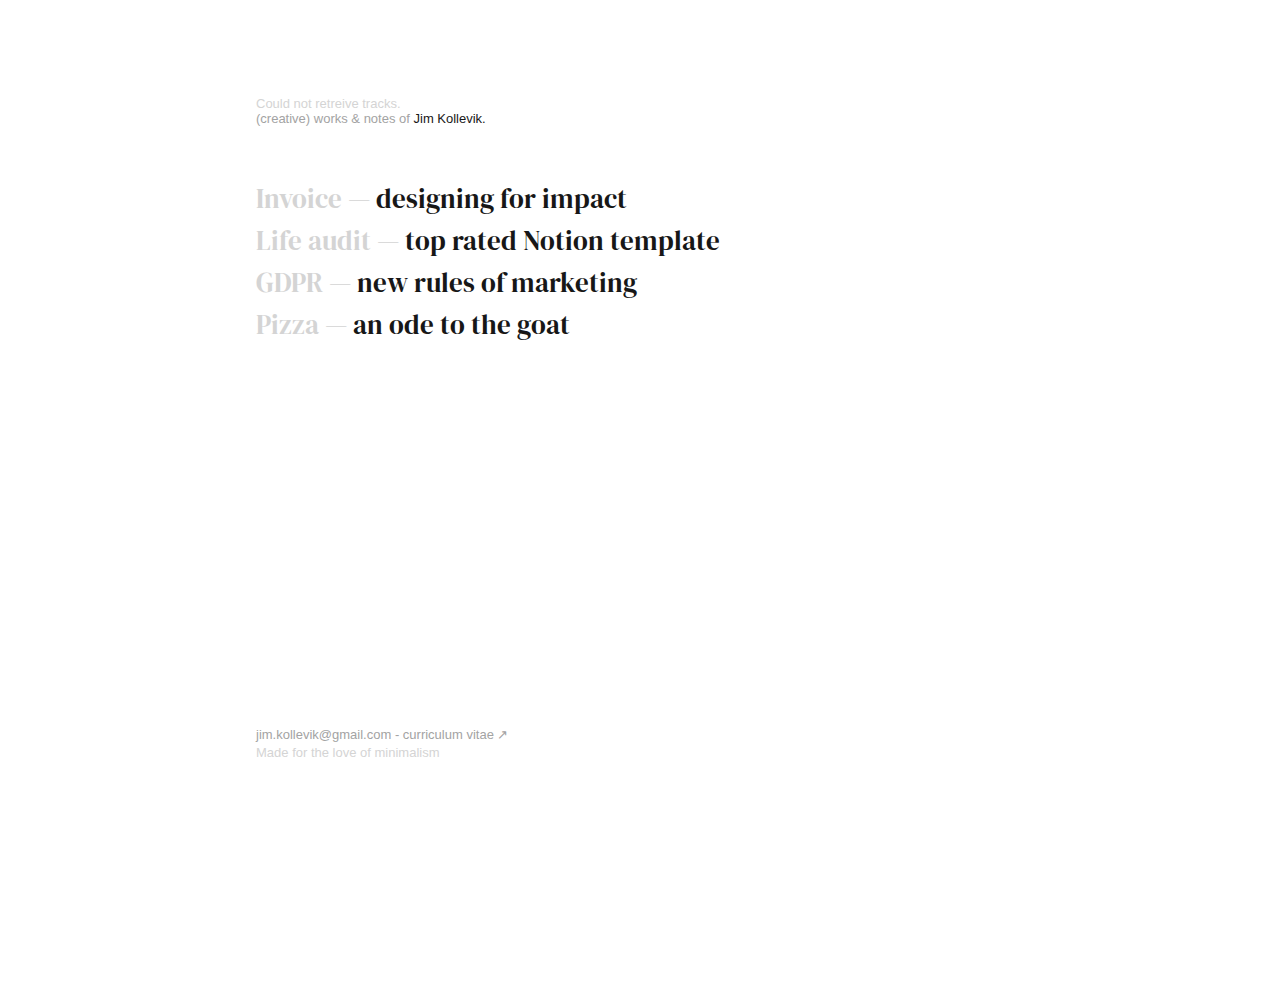
<file: index.html>
<!DOCTYPE html>
<html>
<head>
	<meta charset="utf-8">
	<meta name="viewport" content="width=device-width, initial-scale=1">
  	<link rel="icon" href="favicon.ico" type="image/x-icon">
  	<!-- Alternative sizes -->
  	<link rel="icon" href="favicon.png" sizes="32x32">
 	<link rel="icon" href="favicon.png" sizes="16x16">
  	<!-- For Apple devices -->
  	<link rel="apple-touch-icon" href="favicon.png">
	<title>Works & Notes by Jim Kollevik</title>
	<link rel="stylesheet" type="text/css" href="default.css">
	<link rel="preconnect" href="https://fonts.googleapis.com">
	<link rel="preconnect" href="https://fonts.gstatic.com" crossorigin>
	<link href="https://fonts.googleapis.com/css2?family=DM+Serif+Display&display=swap" rel="stylesheet">
	<!-- tracking -->
	<script src="umami-settings.js"></script>
</head>
<body>

<section class="wrapper">
	<header>
    <div id="tracks" class="light-grey default-font">
		  <p class="track"></p>
    </div><!-- end tracks -->
		<p class="dark-grey">(creative) works & notes of <span class="dark">Jim Kollevik.</span></p>
	</header>
	<section class="content">
		<!-- <p><a href="crm-the-fight-for-change.html"><span class="light-grey">CRM —</span> The fight for change</a></p> -->
		<!-- <p><a href=""><span class="light-grey">MA —</span> The story of journeys & sql</a></p> -->
		<p><a href="crm-invoice-design.html"><span class="light-grey">Invoice —</span> designing for impact</a></p>
		<p><a href="life-audit.html"><span class="light-grey">Life audit —</span> top rated Notion template</a></p>
		<p><a href="gdpr-new-rules-of-marketing.html"><span class="light-grey">GDPR —</span> new rules of marketing</a></p>
		<p><a href="pizza-ode-to-the-goat.html"><span class="light-grey">Pizza —</span> an ode to the goat</a></p>
		<!-- <p><a href=""><span class="light-grey">Invoice —</span> My attempt on design in word</a></p> -->
	</section>
	<footer>
		<p class="dark-grey"><a class="dark-grey" href="@mailto:jim.kollevik@gmail.com">jim.kollevik@gmail.com</a> - <a class="dark-grey" href="">curriculum vitae &#8599</a></p>
		<p class="light-grey">Made for the love of minimalism</p>
	</footer>
</section><!-- end wrapper -->

<script type="text/javascript" src="last-track.js"></script>


</body>
</html>
</file>
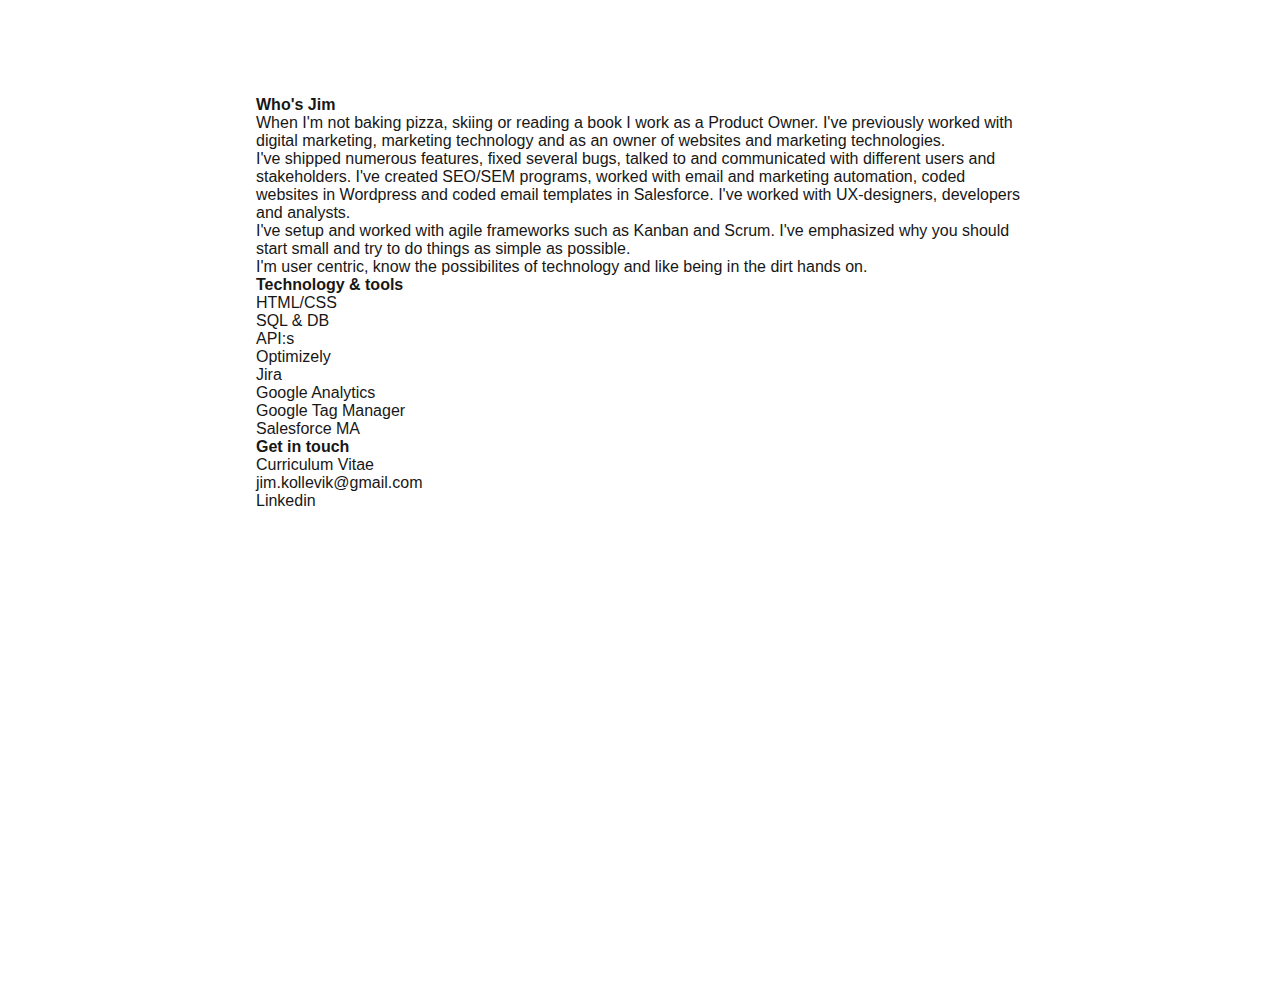
<file: about-me.html>
<!DOCTYPE html>
<html>
<head>
	<title>Jim Kollevik | About me</title>
	<link id="favicon" rel="shortcut icon" type="image/png" href="img/favicon-16x16.png" />
	<meta charset="utf-8">
	<meta content="">
	<meta name="viewport" content="width=device-width, initial-scale=1.0">
	<link rel="preconnect" href="https://fonts.googleapis.com">
	<link rel="preconnect" href="https://fonts.gstatic.com" crossorigin>
	<link href="https://fonts.googleapis.com/css2?family=Poppins:wght@400;500&display=swap" rel="stylesheet"> 
	<link rel="stylesheet" type="text/css" href="default.css">
</head>
<body>
<div class="wrapper">
	<div class="col">
		<h4>Who's Jim</h4>
		<p>
		When I'm not <span>baking pizza, skiing or reading a book</span> I work as a Product Owner. I've previously worked with digital marketing, marketing technology and as an owner of websites and marketing technologies.
		</p>
		<p>
		I've shipped <span>numerous features</span>, fixed several bugs, talked to and communicated with different users and stakeholders. I've created SEO/SEM programs, worked with email and marketing automation, <span>coded websites in Wordpress and coded email templates in Salesforce</span>. I've worked with UX-designers, developers and analysts.
		</p>
		<p>
		I've setup and worked with <span>agile frameworks</span> such as Kanban and Scrum. I've emphasized why you should start small and try to do things as simple as possible.
		</p>
		<p>
		I'm user centric, know the possibilites of technology and like being in the dirt hands on.
		</p>
	</div><!-- end col -->
	<div class="col">
	<h4>
		Technology & tools
	</h4>
		<span>HTML/CSS</span><br>
		<span>SQL & DB</span><br>
		<span>API:s</span><br>
		<span>Optimizely</span><br>
		<pan>Jira</span><br>
		<span>Google Analytics</span><br>
		<span>Google Tag Manager</span><br>
		<span>Salesforce MA</span>
	</div><!-- end col -->
	<div class="col">
		<h4>Get in touch</h4>
		<a href="cv_eng_jimkollevik.pdf" target="_blank">Curriculum Vitae</a><br>
	    <a href="mailto:jim.kollevik@gmail.com" title="Email me" alt="my email jim.kollevik@gmail.com">jim.kollevik@gmail.com</a><br>
   		<a href="https://www.linkedin.com/in/jim-kollevik-6a639628/" title="To my Linkedin site" alt="My linkedin profile" target="_blank">Linkedin</a>
   		<br><br>
	</div><!-- end col -->
</div><!-- end wrapper -->

</body>
</html>
</file>
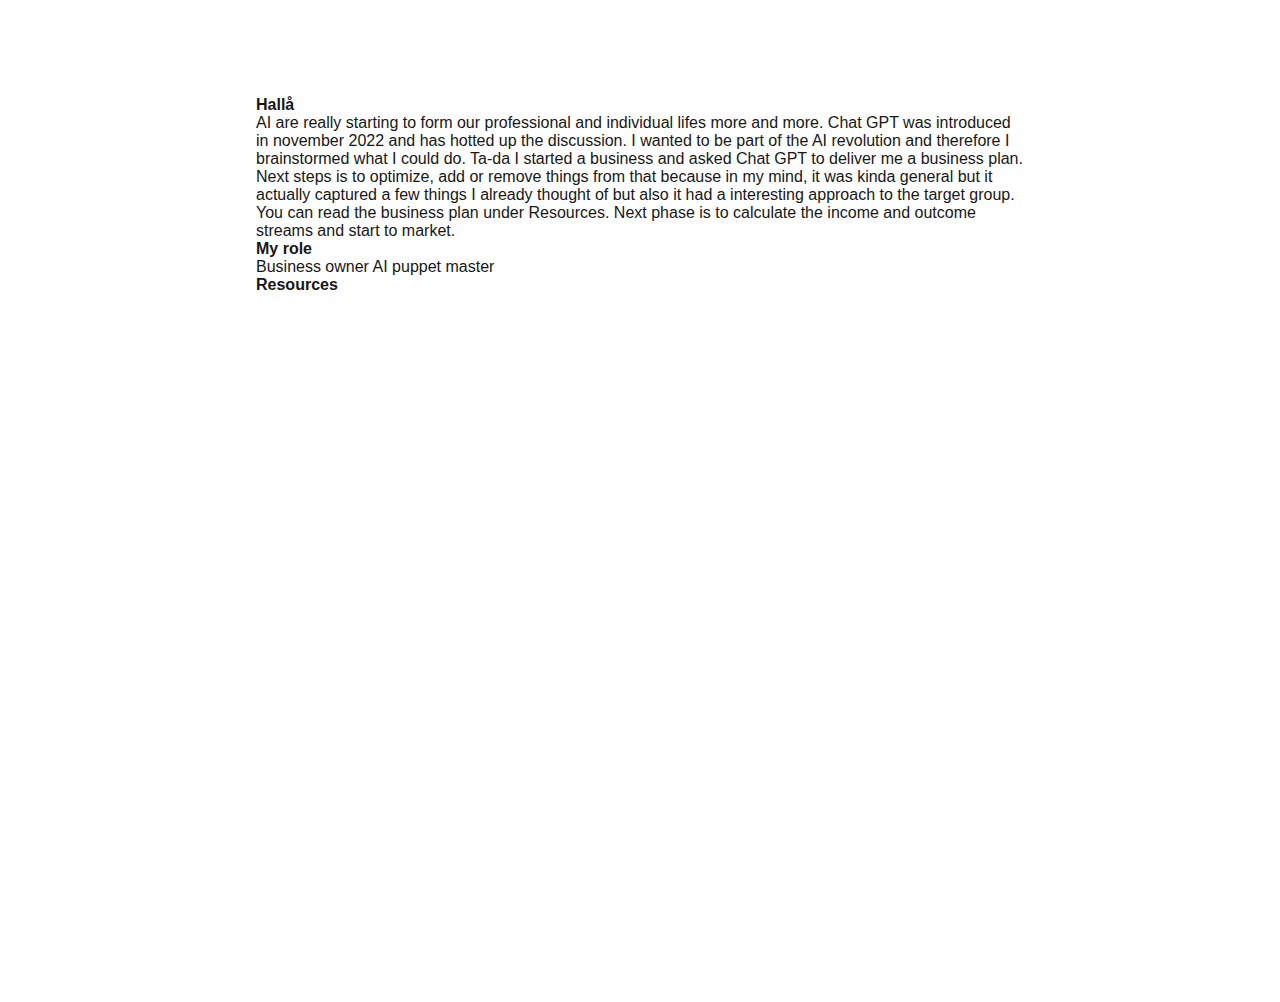
<file: ai-generated-business-part-1.html>
<!DOCTYPE html>
<html>
<head>
	<title>Jim Kollevik | Case: AI generated business part 1</title>
	<link id="favicon" rel="shortcut icon" type="image/png" href="img/favicon.png" />
	<meta charset="utf-8">
	<meta content="">
	<meta name="viewport" content="width=device-width, initial-scale=1.0">
	<link rel="preconnect" href="https://fonts.googleapis.com">
	<link rel="preconnect" href="https://fonts.gstatic.com" crossorigin>
	<link href="https://fonts.googleapis.com/css2?family=Poppins:wght@400;500&display=swap" rel="stylesheet"> 
	<link rel="stylesheet" type="text/css" href="default.css">
	<script type="text/javascript" src="https://code.jquery.com/jquery-3.6.0.min.js"></script>
</head>
<body>

<div class="wrapper">
	<div class="col">
		<h4>Hallå</h4>
	<p>
  AI are really starting to form our professional and individual lifes more and more. <span>Chat GPT was introduced</span> in november 2022 and has hotted up the discussion.
  I wanted to be part of the AI revolution and therefore I brainstormed what I could do. Ta-da I started a business and asked <span>Chat GPT to deliver me a business plan</span>.
		</p>
		<p>
			Next steps is to optimize, add or remove things from that because in my mind, it was kinda general but it actually captured a few things I already thought of but
			also it had a <span>interesting approach to the target group</span>. You can read the business plan under Resources. Next phase is to calculate the <span>income and
			outcome streams</span> and start to market.
		</p>
		<p>
			<!-- Read part 2 here! -->
		</p>
	</div><!-- end col -->
	<div class="col">
		<h4>My role</h4>
		<p>
    <span>Business owner</span>
    <span>AI puppet master</span>
		</p>
	</div><!-- end col -->
	<div class="col">
		<h4>Resources</h4>
	</div><!-- end col -->
</div><!-- end wrapper -->
</body>
</html>
</file>
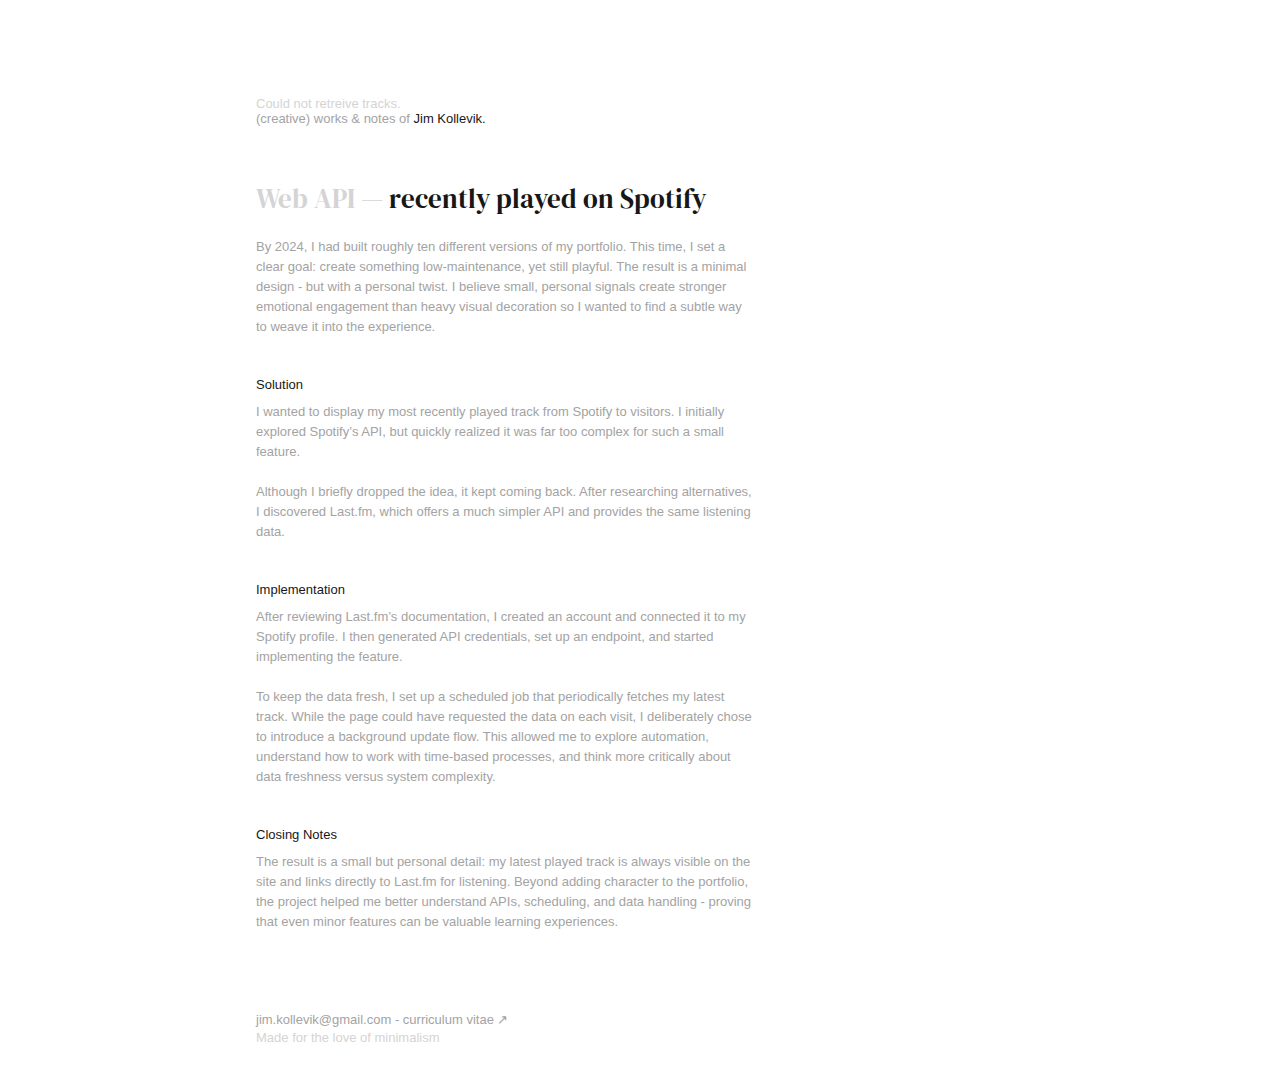
<file: api-latest-played-song.html>
<!DOCTYPE html>
<html>
<head>
	<meta charset="utf-8">
	<meta name="viewport" content="width=device-width, initial-scale=1">
	<link rel="icon" href="favicon.ico" type="image/x-icon">
  	<!-- Alternative sizes -->
  	<link rel="icon" href="favicon.png" sizes="32x32">
 	<link rel="icon" href="favicon.png" sizes="16x16">
  	<!-- For Apple devices -->
  	<link rel="apple-touch-icon" href="favicon.png">
	<title>Works & Notes by Jim Kollevik | Web API - recently played on Spotify</title>
	<link rel="stylesheet" type="text/css" href="default.css">
	<link rel="preconnect" href="https://fonts.googleapis.com">
	<link rel="preconnect" href="https://fonts.gstatic.com" crossorigin>
	<link href="https://fonts.googleapis.com/css2?family=DM+Serif+Display&display=swap" rel="stylesheet">
	<!-- tracking -->
	<script src="umami-settings.js"></script>	

	<!-- inline css for pages -->
	<style type="text/css">
		.content {
			width: 500px;
		}
		.content p:first-child {
			margin: 0 0 20px 0;
		}
		.content p:nth-child(2), .content p:nth-child(4), .content p:nth-child(6) {
			margin: 0 0 40px 0;
		}
		.content p:nth-child(2), .content p:nth-child(4) {
			line-height: 20px;
		}
		.content p:nth-child(6) {
			line-height: 20px;
		}
		.content p:nth-child(8) {
			margin: 0 0 80px 0;
			line-height: 20px;
		}
		h1 {
			margin: 0 0 10px 0;
		}
		/* mobile device styling */
		@media screen and (max-width: 480px) {
			.content {
				width: 96%;
				min-height: calc(95vh - 60px);
			}
			.content p:nth-child(6) {
				margin: 0 0 40px 0;
			}
		/* dark mode */
		@media (prefers-color-scheme: dark) {
			.dark {
				color: #D9AF62;
			}
		}
	</style>

</head>
<body>

<section class="wrapper">
	<header>
    <div id="tracks" class="light-grey default-font">
		  <p class="track"></p>
    </div><!-- end tracks -->
		<p class="dark-grey">(creative) works & notes of <span class="dark"><a href="index.html">Jim Kollevik.</a></span></p>
	</header>
	<section class="content">
		<p class="dark"><span class="light-grey">Web API —</span> recently played on Spotify</p>
		<p class="default-font dark-grey">By 2024, I had built roughly ten different versions of my portfolio. This time, I set a clear goal: create something low-maintenance, yet still playful. The result is a minimal design - but with a personal twist. I believe small, personal signals create stronger emotional engagement than heavy visual decoration so I wanted to find a subtle way to weave it into the experience.</p>

		<h1 class="default-font">Solution</h1>
		<p class="default-font dark-grey">I wanted to display my most recently played track from Spotify to visitors. I initially explored Spotify’s API, but quickly realized it was far too complex for such a small feature.<br><br>

		Although I briefly dropped the idea, it kept coming back. After researching alternatives, I discovered Last.fm, which offers a much simpler API and provides the same listening data.</p>

		<h1 class="default-font">Implementation</h1>
		<p class="default-font dark-grey">After reviewing Last.fm’s documentation, I created an account and connected it to my Spotify profile. I then generated API credentials, set up an endpoint, and started implementing the feature.<br><br>

		To keep the data fresh, I set up a scheduled job that periodically fetches my latest track. While the page could have requested the data on each visit, I deliberately chose to introduce a background update flow. This allowed me to explore automation, understand how to work with time-based processes, and think more critically about data freshness versus system complexity.</p>

		<h1 class="default-font">Closing Notes</h1>	
		<p class="default-font dark-grey">The result is a small but personal detail: my latest played track is always visible on the site and links directly to Last.fm for listening. Beyond adding character to the portfolio, the project helped me better understand APIs, scheduling, and data handling - proving that even minor features can be valuable learning experiences.
	</section>
	<footer>
		<p class="dark-grey"><a class="dark-grey" href="@mailto:jim.kollevik@gmail.com">jim.kollevik@gmail.com</a> - <a class="dark-grey" href="https://drive.google.com/file/d/1iipAT3fqGwMJwThTB8JTiOSgWJTIzFE1/view?usp=sharing" target="_blank">curriculum vitae &#8599</a></p>
		<p class="light-grey">Made for the love of minimalism</p>
	</footer>
</section><!-- end wrapper -->

<script type="text/javascript" src="last-track.js"></script>

</body>
</html>
</file>
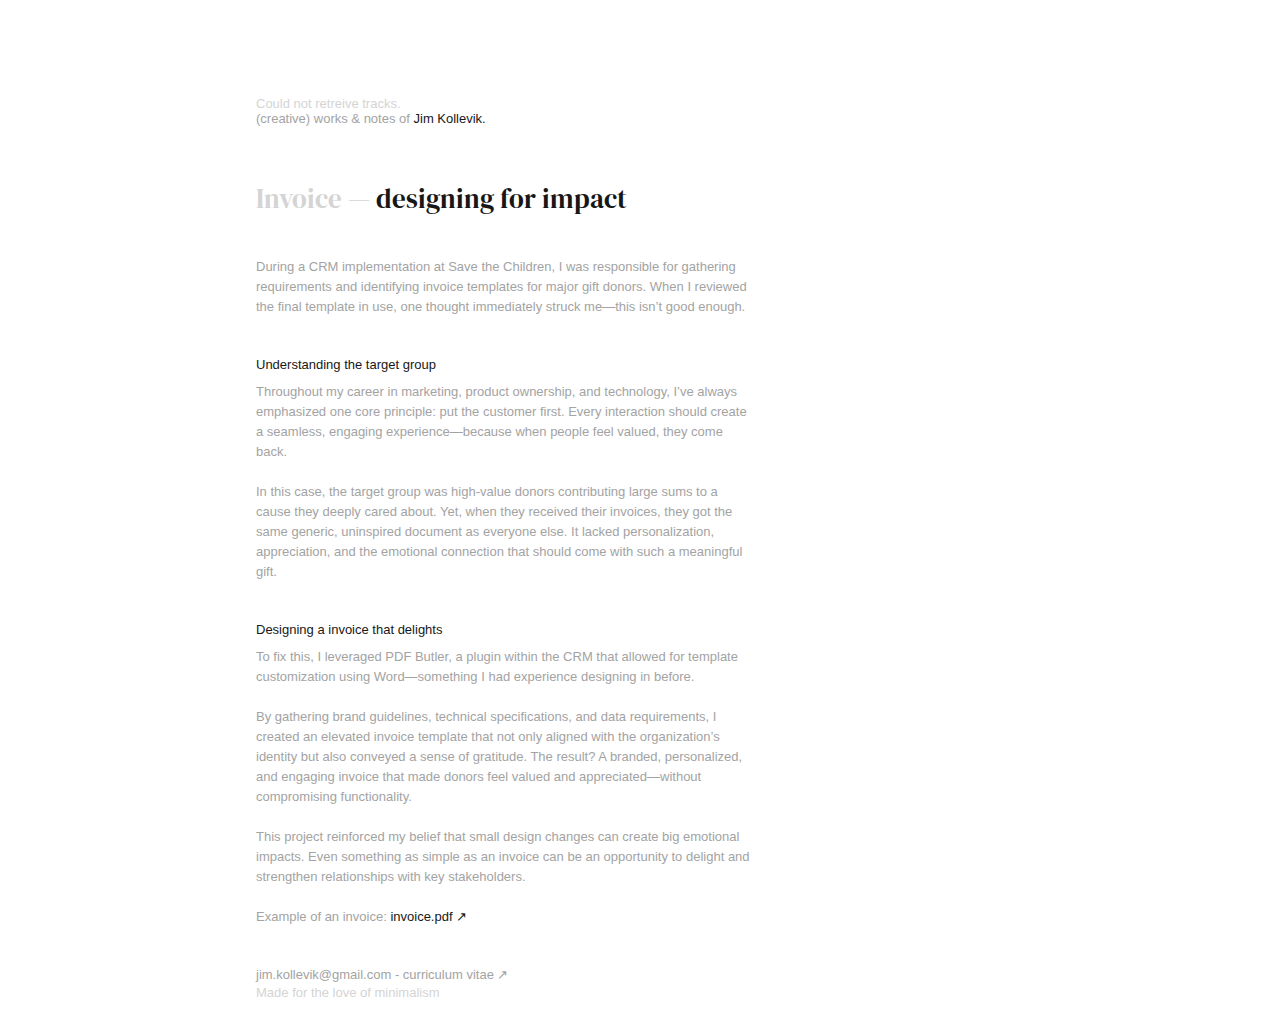
<file: crm-invoice-design.html>
<!DOCTYPE html>
<html>
<head>
	<meta charset="utf-8">
	<meta name="viewport" content="width=device-width, initial-scale=1">
	<link rel="icon" href="favicon.ico" type="image/x-icon">
  	<!-- Alternative sizes -->
  	<link rel="icon" href="favicon.png" sizes="32x32">
 	<link rel="icon" href="favicon.png" sizes="16x16">
  	<!-- For Apple devices -->
  	<link rel="apple-touch-icon" href="favicon.png">
	<title>Works & Notes by Jim Kollevik | CRM invoice design</title>
	<link rel="stylesheet" type="text/css" href="default.css">
	<link rel="preconnect" href="https://fonts.googleapis.com">
	<link rel="preconnect" href="https://fonts.gstatic.com" crossorigin>
	<link href="https://fonts.googleapis.com/css2?family=DM+Serif+Display&display=swap" rel="stylesheet">
	<!-- tracking -->
	<script src="umami-settings.js"></script>	

	<!-- inline css for pages -->
	<style type="text/css">
		.content {
			width: 500px;
		}
		.content p:first-child, .content p:nth-child(2), .content p:nth-child(4), .content p:nth-child(6) {
			margin: 0 0 40px 0;
		}
		.content p:nth-child(2), .content p:nth-child(4) {
			line-height: 20px;
		}
		.content p:nth-child(6) {
			line-height: 20px;
		}
		.content p:nth-child(8) {
			margin: 0 0 80px 0;
			line-height: 20px;
		}
		h1 {
			margin: 0 0 10px 0;
		}
		/* mobile device styling */
		@media screen and (max-width: 480px) {
			.content {
				width: 96%;
				min-height: calc(95vh - 60px);
			}
			.content p:nth-child(6) {
				margin: 0 0 40px 0;
			}
		/* dark mode */
		@media (prefers-color-scheme: dark) {
			.dark {
				color: #D9AF62;
			}
		}
	</style>

</head>
<body>

<section class="wrapper">
	<header>
    <div id="tracks" class="light-grey default-font">
		  <p class="track"></p>
    </div><!-- end tracks -->
		<p class="dark-grey">(creative) works & notes of <span class="dark"><a href="index.html">Jim Kollevik.</a></span></p>
	</header>
	<section class="content">
		<p class="dark"><span class="light-grey">Invoice —</span> designing for impact</p>
		<p class="default-font dark-grey">During a CRM implementation at Save the Children, I was responsible for gathering requirements and identifying invoice templates for major gift donors. When I reviewed the final template in use, one thought immediately struck me—this isn’t good enough.</p>

		<h1 class="default-font">Understanding the target group</h1>
		<p class="default-font dark-grey">Throughout my career in marketing, product ownership, and technology, I’ve always emphasized one core principle: put the customer first. Every interaction should create a seamless, engaging experience—because when people feel valued, they come back.<br><br>

		In this case, the target group was high-value donors contributing large sums to a cause they deeply cared about. Yet, when they received their invoices, they got the same generic, uninspired document as everyone else. It lacked personalization, appreciation, and the emotional connection that should come with such a meaningful gift.</p>

		<h1 class="default-font">Designing a invoice that delights</h1>
		<p class="default-font dark-grey">To fix this, I leveraged PDF Butler, a plugin within the CRM that allowed for template customization using Word—something I had experience designing in before.<br><br>

		By gathering brand guidelines, technical specifications, and data requirements, I created an elevated invoice template that not only aligned with the organization’s identity but also conveyed a sense of gratitude. The result? A branded, personalized, and engaging invoice that made donors feel valued and appreciated—without compromising functionality. <br><br>

		This project reinforced my belief that small design changes can create big emotional impacts. Even something as simple as an invoice can be an opportunity to delight and strengthen relationships with key stakeholders.

		<br><br>
		Example of an invoice: <a href="invoice_template.pdf" target="_blank">invoice.pdf &#8599</a>
		</p>
		<!-- <p><a href=""><span class="light-grey">MA —</span> The story of journeys & sql &rarr;</a></p> -->
	</section>
	<footer>
		<p class="dark-grey"><a class="dark-grey" href="@mailto:jim.kollevik@gmail.com">jim.kollevik@gmail.com</a> - <a class="dark-grey" href="">curriculum vitae &#8599</a></p>
		<p class="light-grey">Made for the love of minimalism</p>
	</footer>
</section><!-- end wrapper -->

<script type="text/javascript" src="last-track.js"></script>

</body>
</html>
</file>
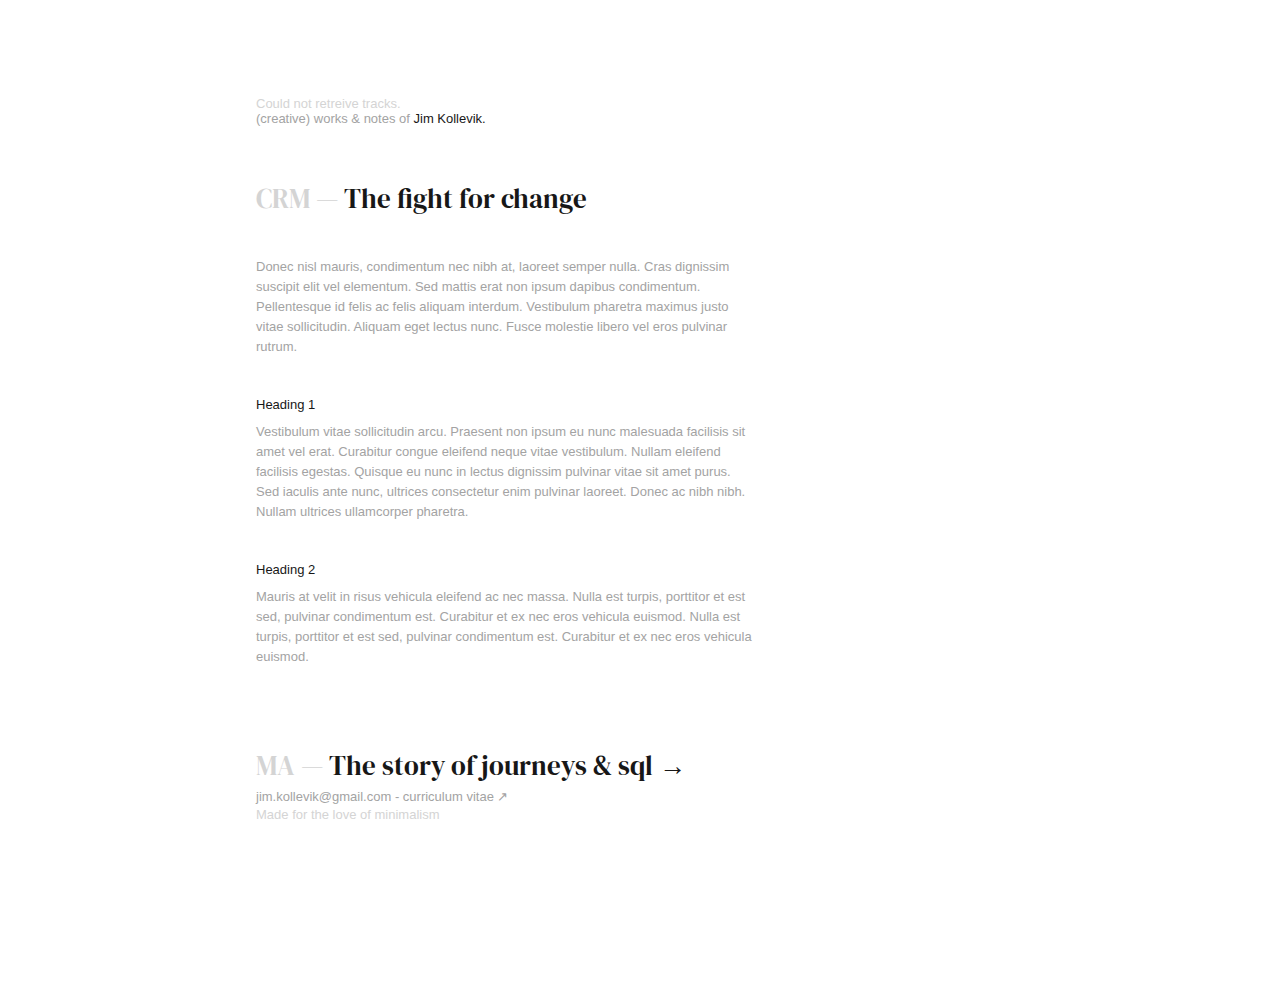
<file: crm-the-fight-for-change.html>
<!DOCTYPE html>
<html>
<head>
	<meta charset="utf-8">
	<meta name="viewport" content="width=device-width, initial-scale=1">
	<link rel="icon" href="favicon.ico" type="image/x-icon">
  	<!-- Alternative sizes -->
  	<link rel="icon" href="path-to-favicon-32x32.png" sizes="32x32">
  	<link rel="icon" href="path-to-favicon-16x16.png" sizes="16x16">
  	<!-- For Apple devices -->
  	<link rel="apple-touch-icon" href="path-to-apple-touch-icon.png">
	<title>Works & Notes by Jim Kollevik | CRM - The fight for change</title>
	<link rel="stylesheet" type="text/css" href="default.css">
	<link rel="preconnect" href="https://fonts.googleapis.com">
	<link rel="preconnect" href="https://fonts.gstatic.com" crossorigin>
	<link href="https://fonts.googleapis.com/css2?family=DM+Serif+Display&display=swap" rel="stylesheet">
	<!-- tracking -->
	<script src="umami-settings.js"></script>

	<!-- inline css for pages -->
	<style type="text/css">
		.content {
			width: 500px;
		}
		.content p:first-child, .content p:nth-child(2), .content p:nth-child(4) {
			margin: 0 0 40px 0;
		}
		.content p:nth-child(2), .content p:nth-child(4) {
			line-height: 20px;
		}
		.content p:nth-child(6) {
			margin: 0 0 80px 0;
			line-height: 20px;
		}
		h1 {
			margin: 0 0 10px 0;
		}
		/* mobile device styling */
		@media screen and (max-width: 480px) {
			.content {
				width: 90%;
				min-height: calc(95vh - 60px);
			}
			.content p:nth-child(6) {
				margin: 0 0 40px 0;
			}
		/* dark mode */
		@media (prefers-color-scheme: dark) {
			.dark {
				color: #D9AF62;
			}
		}
	</style>

</head>
<body>

<section class="wrapper">
	<header>
    <div id="tracks" class="light-grey default-font">
		  <p class="track"></p>
    </div><!-- end tracks -->
		<p class="dark-grey">(creative) works & notes of <span class="dark"><a href="index.html">Jim Kollevik.</a></span></p>
	</header>
	<section class="content">
		<p class="dark"><span class="light-grey">CRM —</span> The fight for change</p>
		<p class="default-font dark-grey">Donec nisl mauris, condimentum nec nibh at, laoreet semper nulla. Cras dignissim suscipit elit vel elementum. Sed mattis erat non ipsum dapibus condimentum. Pellentesque id felis ac felis aliquam interdum. Vestibulum pharetra maximus justo vitae sollicitudin. Aliquam eget lectus nunc. Fusce molestie libero vel eros pulvinar rutrum.</p>

		<h1 class="default-font">Heading 1</h1>
		<p class="default-font dark-grey">Vestibulum vitae sollicitudin arcu. Praesent non ipsum eu nunc malesuada facilisis sit amet vel erat. Curabitur congue eleifend neque vitae vestibulum. Nullam eleifend facilisis egestas. Quisque eu nunc in lectus dignissim pulvinar vitae sit amet purus. Sed iaculis ante nunc, ultrices consectetur enim pulvinar laoreet. Donec ac nibh nibh. Nullam ultrices ullamcorper pharetra.</p>

		<h1 class="default-font">Heading 2</h1>
		<p class="default-font dark-grey">Mauris at velit in risus vehicula eleifend ac nec massa. Nulla est turpis, porttitor et est sed, pulvinar condimentum est. Curabitur et ex nec eros vehicula euismod.
		Nulla est turpis, porttitor et est sed, pulvinar condimentum est. Curabitur et ex nec eros vehicula euismod.</p>		
		<p><a href=""><span class="light-grey">MA —</span> The story of journeys & sql &rarr;</a></p>
	</section>
	<footer>
		<p class="dark-grey"><a class="dark-grey" href="@mailto:jim.kollevik@gmail.com">jim.kollevik@gmail.com</a> - <a class="dark-grey" href="">curriculum vitae &#8599</a></p>
		<p class="light-grey">Made for the love of minimalism</p>
	</footer>
</section><!-- end wrapper -->

<script type="text/javascript" src="last-track.js"></script>

</body>
</html>
</file>
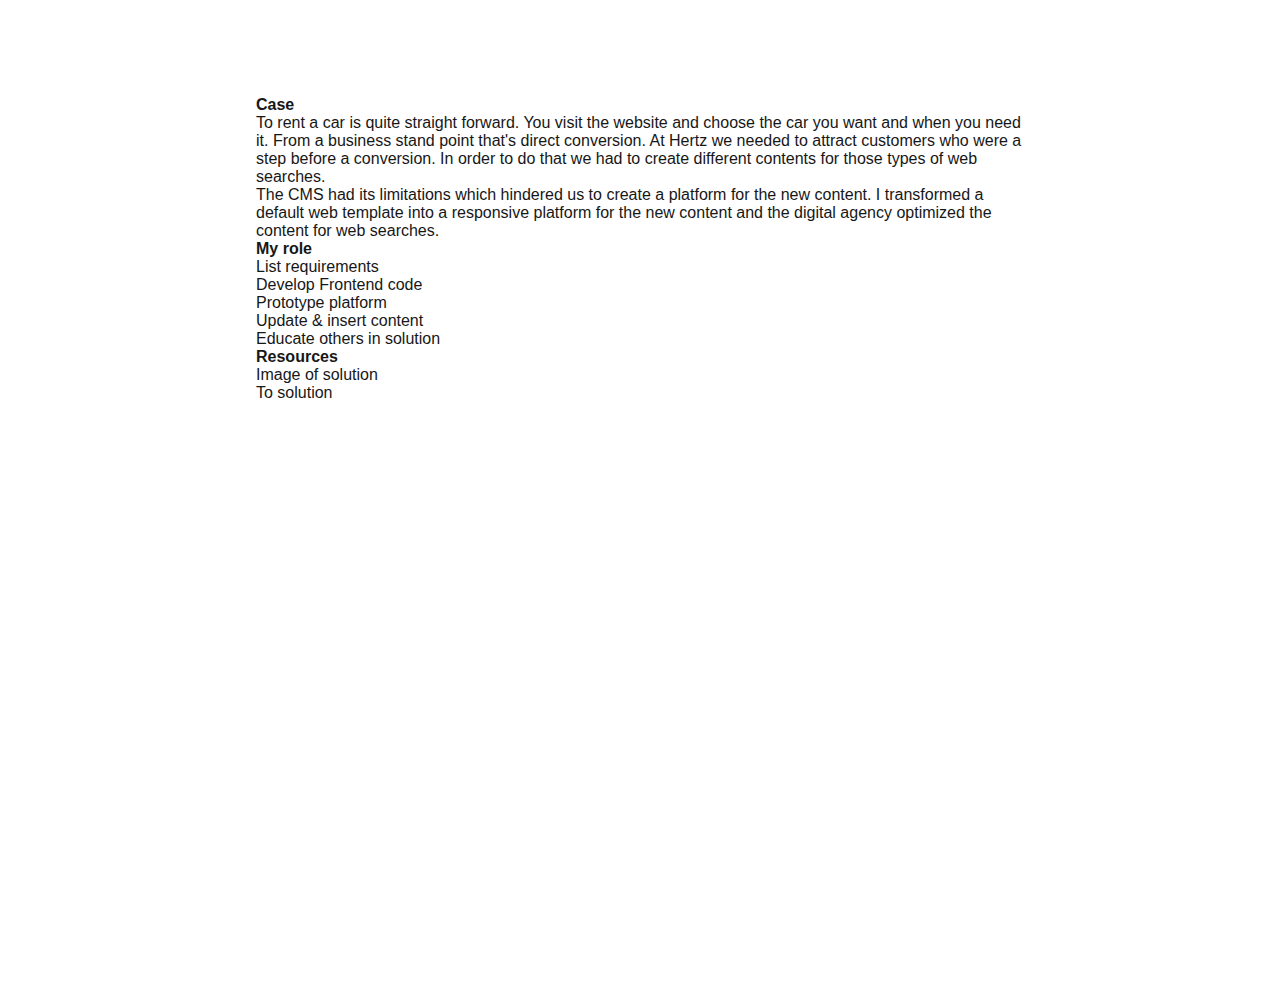
<file: discover-with-hertz.html>
<!DOCTYPE html>
<html>
<head>
	<title>Jim Kollevik | Work: Discover with Hertz</title>
	<link id="favicon" rel="shortcut icon" type="image/png" href="favicon.png" />
	<meta charset="utf-8">
	<meta content="">
	<meta name="viewport" content="width=device-width, initial-scale=1.0">
	<link rel="preconnect" href="https://fonts.googleapis.com">
	<link rel="preconnect" href="https://fonts.gstatic.com" crossorigin>
	<link href="https://fonts.googleapis.com/css2?family=Poppins:wght@400;500&display=swap" rel="stylesheet">
	<link rel="stylesheet" type="text/css" href="default.css">
	<script type="text/javascript" src="https://code.jquery.com/jquery-3.6.0.min.js"></script>


	
</head>
<body>

<div class="wrapper">
	<div class="col">
		<h4>Case</h4>
		<p>
			To rent a car is quite straight forward. You visit the website and choose the car you want and when you need it. <span>From a business stand point that's direct conversion</span>. At Hertz we needed to attract customers who were a <span>step before a conversion</span>. In order to do that we had to create different contents for those types of web searches.
		</p>
		<p>
			The CMS <span>had its limitations which hindered us to create a platform</span> for the new content. I transformed a default web template into a responsive platform for the <span>new content and the digital agency</span> optimized the content for web searches.
		</p>
	</div><!-- end col -->
	<div class="col">
		<h4>My role</h4>
		<p>
			<span>List requirements</span><br>
			<span>Develop Frontend code</span><br>
			<span>Prototype platform</span><br>
			<span>Update & insert content</span><br>
			<span>Educate others in solution</span><br>
		</p>
	</div><!-- end col -->
	<div class="col">
		<h4>Resources</h4>
		<a href="discover-with-hertz.png" target="_blank">Image of solution</a><br>
		<a href="https://www.hertz.se/rentacar/misc/index.jsp?targetPage=svSE_upplev_med_hertz.jsp" target="_blank">To solution</a>
	</div><!-- end col -->
</div><!-- end wrapper -->
	
<script type="text/javascript">
//change favicon based on weekday or not
	var date = new Date();
	var day = date.getDay();
	var hour = date.getHours(); //0-23
		if (day <= 5 && hour >= 8 && hour <= 17) {
			$("#favicon").attr("href","weekday_fav.png");
			document.title = "Jim Kollevik | Working";
		}
		else {
			$("#favicon").attr("href","holiday_fav.png");
			document.title = "Jim Kollevik | Out of office";
		}
</script>
</body>
</html>
</file>
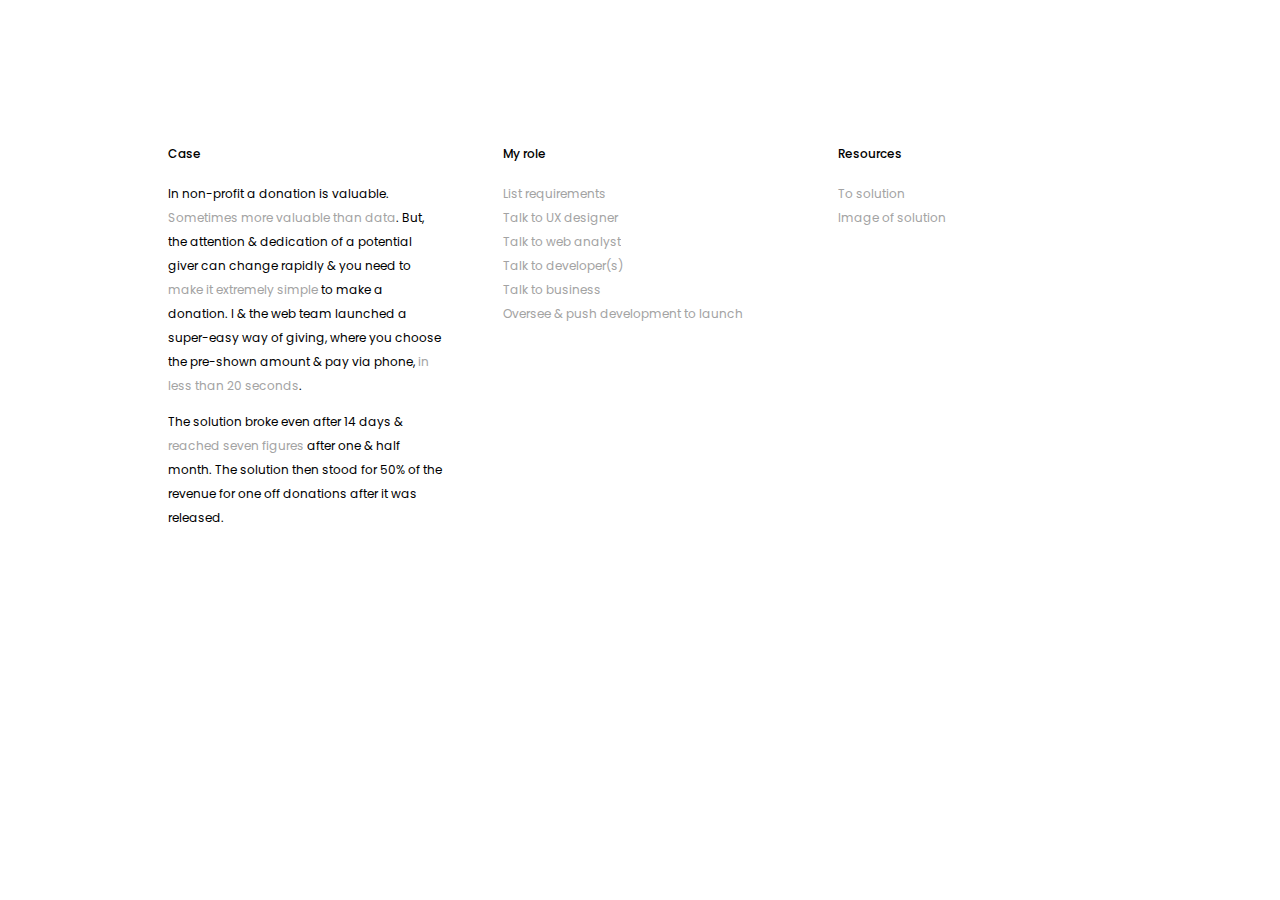
<file: easy-donation-form.html>
<!DOCTYPE html>
<html>
<head>
	<title>Jim Kollevik | Work: Easy giving</title>
	<meta charset="utf-8">
	<meta content="">
	<meta name="viewport" content="width=device-width, initial-scale=1.0">
	<link rel="preconnect" href="https://fonts.googleapis.com">
	<link rel="preconnect" href="https://fonts.gstatic.com" crossorigin>
	<link href="https://fonts.googleapis.com/css2?family=Poppins:wght@400;500&display=swap" rel="stylesheet"> 

	<style type="text/css">
		body {
			color: #000000;
			font-family: 'Poppins', sans-serif;
			font-size: 12px;
			line-height: 24px;
		}
		span, a {
			color: #A3A3A3;
			text-decoration: none;
		}
		.wrapper {
			max-width: 945px;
			margin: 10% auto;
		}
		.col {
			width: 275px;
			float: left;
			margin-right: 60px;
		}
		.col:last-child {
			margin-right: 0;
		}
		h4 {
			font-size: 12px;
			font-family: 'Poppins', sans-serif;
			font-weight: 500;
		}
		@media screen and (max-width: 600px) {
			.wrapper {
				width: 324px;
				margin: 2% auto;
			}
		}
	</style>
</head>
<body>

<div class="wrapper">
	<div class="col">
		<h4>Case</h4>
		<p>
			In non-profit a donation is valuable. <span>Sometimes more valuable than data</span>. But, the attention & dedication of a potential giver
			can change rapidly & you need to <span>make it extremely simple</span> to make a donation. I & the web team launched a super-easy
			way of giving, where you choose the pre-shown amount & pay via phone, <span>in less than 20 seconds</span>.
		</p>
		<p>
			The solution broke even after 14 days & <span>reached seven figures</span> after one & half month. The solution then stood for 50% of the revenue for one off donations after it was released.
		</p>
	</div><!-- end col -->
	<div class="col">
		<h4>My role</h4>
		<p>
			<span>List requirements</span><br>
			<span>Talk to UX designer</span><br>
			<span>Talk to web analyst</span><br>
			<span>Talk to developer(s)</span><br>
			<span>Talk to business</span><br>
			<span>Oversee & push development to launch</span><br>
		</p>
		<!-- reference:
		Easy peasy giving
		Reporting dashboard
		My leadership journey
		Trend dashboard
		-->
	</div><!-- end col -->
	<div class="col">
		<h4>Resources</h4>
		<a href="https://www.raddabarnen.se/stod-oss/swish" target="_blank">To solution</a><br>
		<a href="easy-donation-form.PNG" target="_blank">Image of solution</a>
   		<br><br>
	</div><!-- end col -->
</div><!-- end wrapper -->

</body>
</html>
</file>
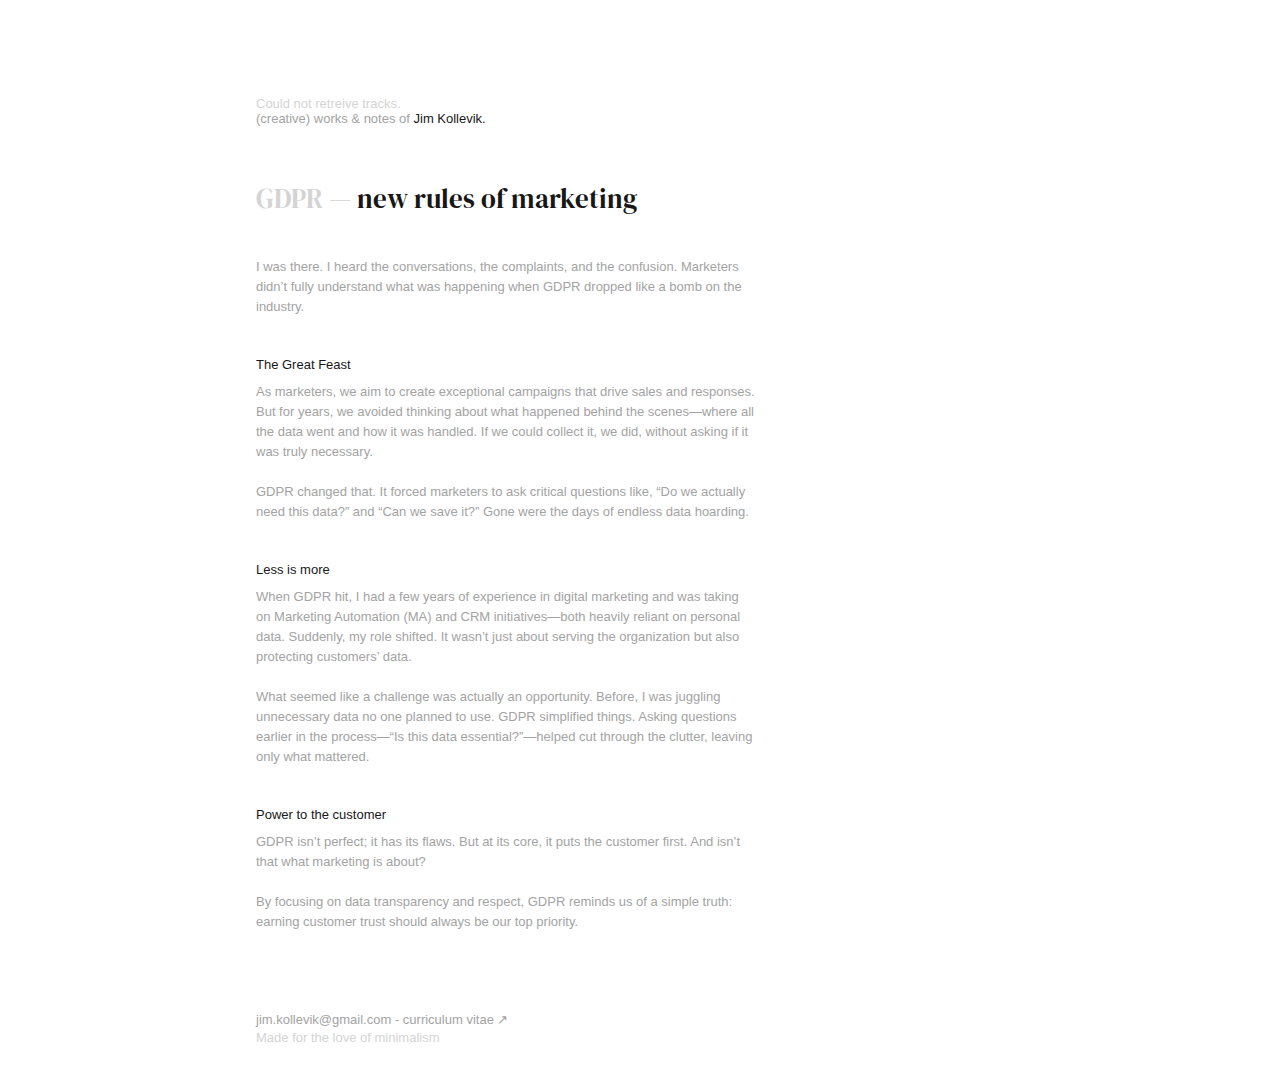
<file: gdpr-new-rules-of-marketing.html>
<!DOCTYPE html>
<html>
<head>
	<meta charset="utf-8">
	<meta name="viewport" content="width=device-width, initial-scale=1">
	<link rel="icon" href="favicon.ico" type="image/x-icon">
  	<!-- Alternative sizes -->
  	<link rel="icon" href="favicon.png" sizes="32x32">
 	<link rel="icon" href="favicon.png" sizes="16x16">
  	<!-- For Apple devices -->
  	<link rel="apple-touch-icon" href="favicon.png">
	<title>Works & Notes by Jim Kollevik | GDPR - New rules of marketing</title>
	<link rel="stylesheet" type="text/css" href="default.css">
	<link rel="preconnect" href="https://fonts.googleapis.com">
	<link rel="preconnect" href="https://fonts.gstatic.com" crossorigin>
	<link href="https://fonts.googleapis.com/css2?family=DM+Serif+Display&display=swap" rel="stylesheet">
	<!-- tracking -->
	<script src="umami-settings.js"></script>	

	<!-- inline css for pages -->
	<style type="text/css">
		.content {
			width: 500px;
		}
		.content p:first-child, .content p:nth-child(2), .content p:nth-child(4), .content p:nth-child(6) {
			margin: 0 0 40px 0;
		}
		.content p:nth-child(2), .content p:nth-child(4) {
			line-height: 20px;
		}
		.content p:nth-child(6) {
			line-height: 20px;
		}
		.content p:nth-child(8) {
			margin: 0 0 80px 0;
			line-height: 20px;
		}
		h1 {
			margin: 0 0 10px 0;
		}
		/* mobile device styling */
		@media screen and (max-width: 480px) {
			.content {
				width: 96%;
				min-height: calc(95vh - 60px);
			}
			.content p:nth-child(6) {
				margin: 0 0 40px 0;
			}
		/* dark mode */
		@media (prefers-color-scheme: dark) {
			.dark {
				color: #D9AF62;
			}
		}
	</style>

</head>
<body>

<section class="wrapper">
	<header>
    <div id="tracks" class="light-grey default-font">
		  <p class="track"></p>
    </div><!-- end tracks -->
		<p class="dark-grey">(creative) works & notes of <span class="dark"><a href="index.html">Jim Kollevik.</a></span></p>
	</header>
	<section class="content">
		<p class="dark"><span class="light-grey">GDPR —</span> new rules of marketing</p>
		<p class="default-font dark-grey">I was there. I heard the conversations, the complaints, and the confusion. Marketers didn’t fully understand what was happening when GDPR dropped like a bomb on the industry.</p>

		<h1 class="default-font">The Great Feast</h1>
		<p class="default-font dark-grey">As marketers, we aim to create exceptional campaigns that drive sales and responses. But for years, we avoided thinking about what happened behind the scenes—where all the data went and how it was handled. If we could collect it, we did, without asking if it was truly necessary.<br><br>

		GDPR changed that. It forced marketers to ask critical questions like, “Do we actually need this data?” and “Can we save it?” Gone were the days of endless data hoarding.</p>

		<h1 class="default-font">Less is more</h1>
		<p class="default-font dark-grey">When GDPR hit, I had a few years of experience in digital marketing and was taking on Marketing Automation (MA) and CRM initiatives—both heavily reliant on personal data. Suddenly, my role shifted. It wasn’t just about serving the organization but also protecting customers’ data.<br><br>

		What seemed like a challenge was actually an opportunity. Before, I was juggling unnecessary data no one planned to use. GDPR simplified things. Asking questions earlier in the process—“Is this data essential?”—helped cut through the clutter, leaving only what mattered.</p>

		<h1 class="default-font">Power to the customer</h1>	
		<p class="default-font dark-grey">GDPR isn’t perfect; it has its flaws. But at its core, it puts the customer first. And isn’t that what marketing is about?
		<br><br>
		By focusing on data transparency and respect, GDPR reminds us of a simple truth: earning customer trust should always be our top priority.</p>	
		<!-- <p><a href=""><span class="light-grey">MA —</span> The story of journeys & sql &rarr;</a></p> -->
	</section>
	<footer>
		<p class="dark-grey"><a class="dark-grey" href="@mailto:jim.kollevik@gmail.com">jim.kollevik@gmail.com</a> - <a class="dark-grey" href="">curriculum vitae &#8599</a></p>
		<p class="light-grey">Made for the love of minimalism</p>
	</footer>
</section><!-- end wrapper -->

<script type="text/javascript" src="last-track.js"></script>

</body>
</html>
</file>
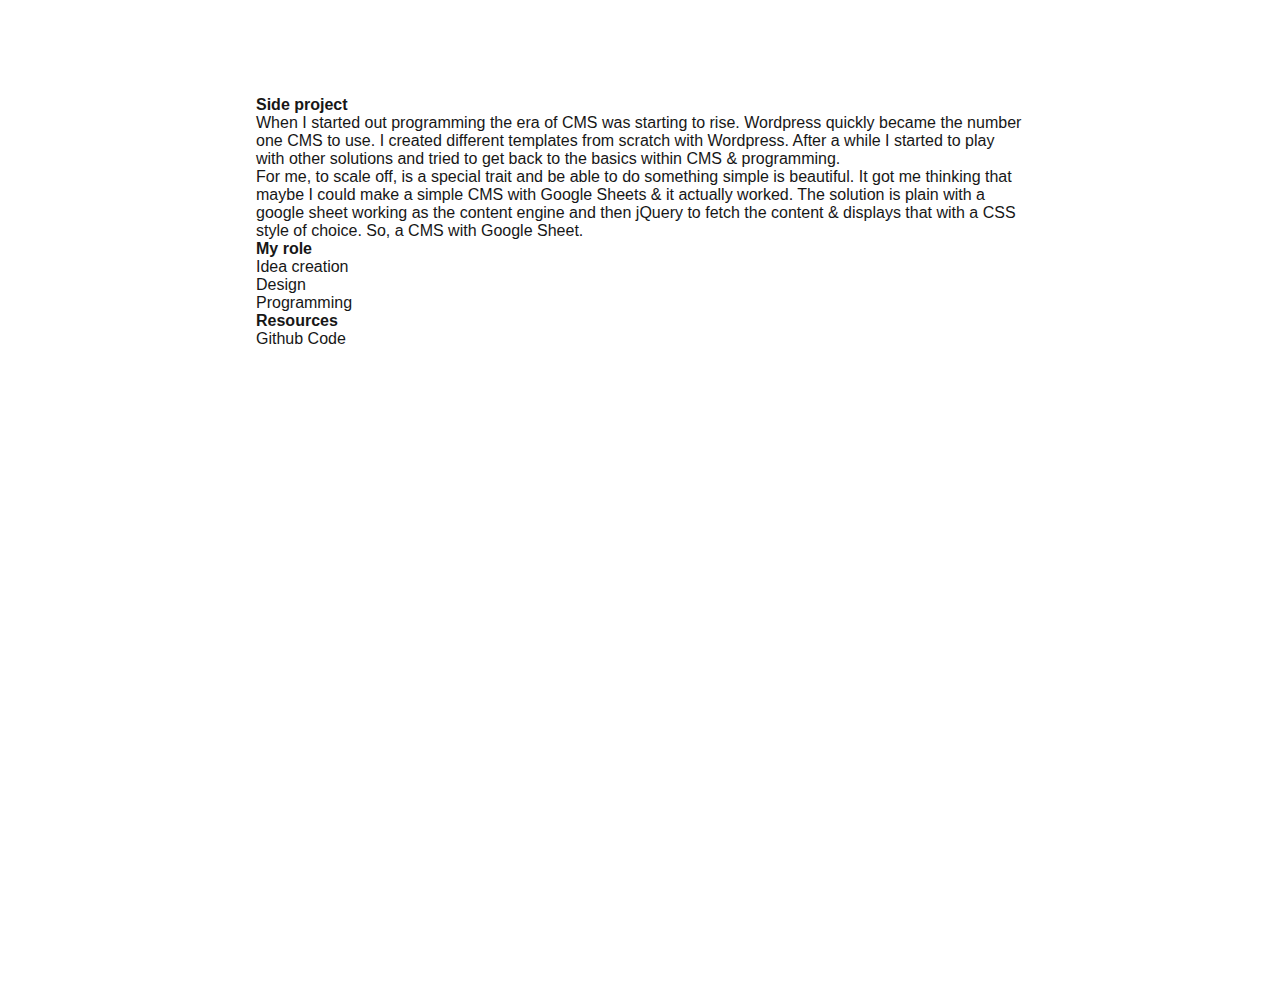
<file: google-sheet-cms.html>
<!DOCTYPE html>
<html>
<head>
	<title>Jim Kollevik | Side project: Google Sheet CMS</title>
	<link rel="shortcut icon" type="image/jpg" href="favicon.png"/>
	<meta charset="utf-8">
	<meta content="">
	<meta name="viewport" content="width=device-width, initial-scale=1.0">
	<link rel="preconnect" href="https://fonts.googleapis.com">
	<link rel="preconnect" href="https://fonts.gstatic.com" crossorigin>
	<link href="https://fonts.googleapis.com/css2?family=Poppins:wght@400;500&display=swap" rel="stylesheet">
	<link rel="stylesheet" type="text/css" href="default.css">


	
</head>
<body>

<div class="wrapper">
	<div class="col">
		<h4>Side project</h4>
		<p>
			When I started out programming the era of CMS was starting to rise. <span>Wordpress quickly became the number one CMS to use</span>. I created
			different templates from scratch with Wordpress. After a while I started to play with other solutions and tried to get <span>back to the basics within CMS & programming</span>.
		</p>
		<p>
			For me, to scale off, is a special trait and be <span>able to do something simple is beautiful</span>. It got me thinking that maybe I could make a simple CMS
			with Google Sheets & it actually worked. The solution is plain with a google sheet working as the <span>content engine and then jQuery</span> to fetch the content & displays that with a CSS style of choice. So, a CMS with Google Sheet.
		</p>
	</div><!-- end col -->
	<div class="col">
		<h4>My role</h4>
		<p>
			<span>Idea creation</span><br>
			<span>Design</span><br>
			<span>Programming</span><br>
		</p>
	</div><!-- end col -->
	<div class="col">
		<h4>Resources</h4>
		<a href="https://github.com/jimkollevik/googleSpreadsheetHack" target="_blank">Github Code</a>
   		<br><br>
	</div><!-- end col -->
</div><!-- end wrapper -->
</body>
</html>
</file>
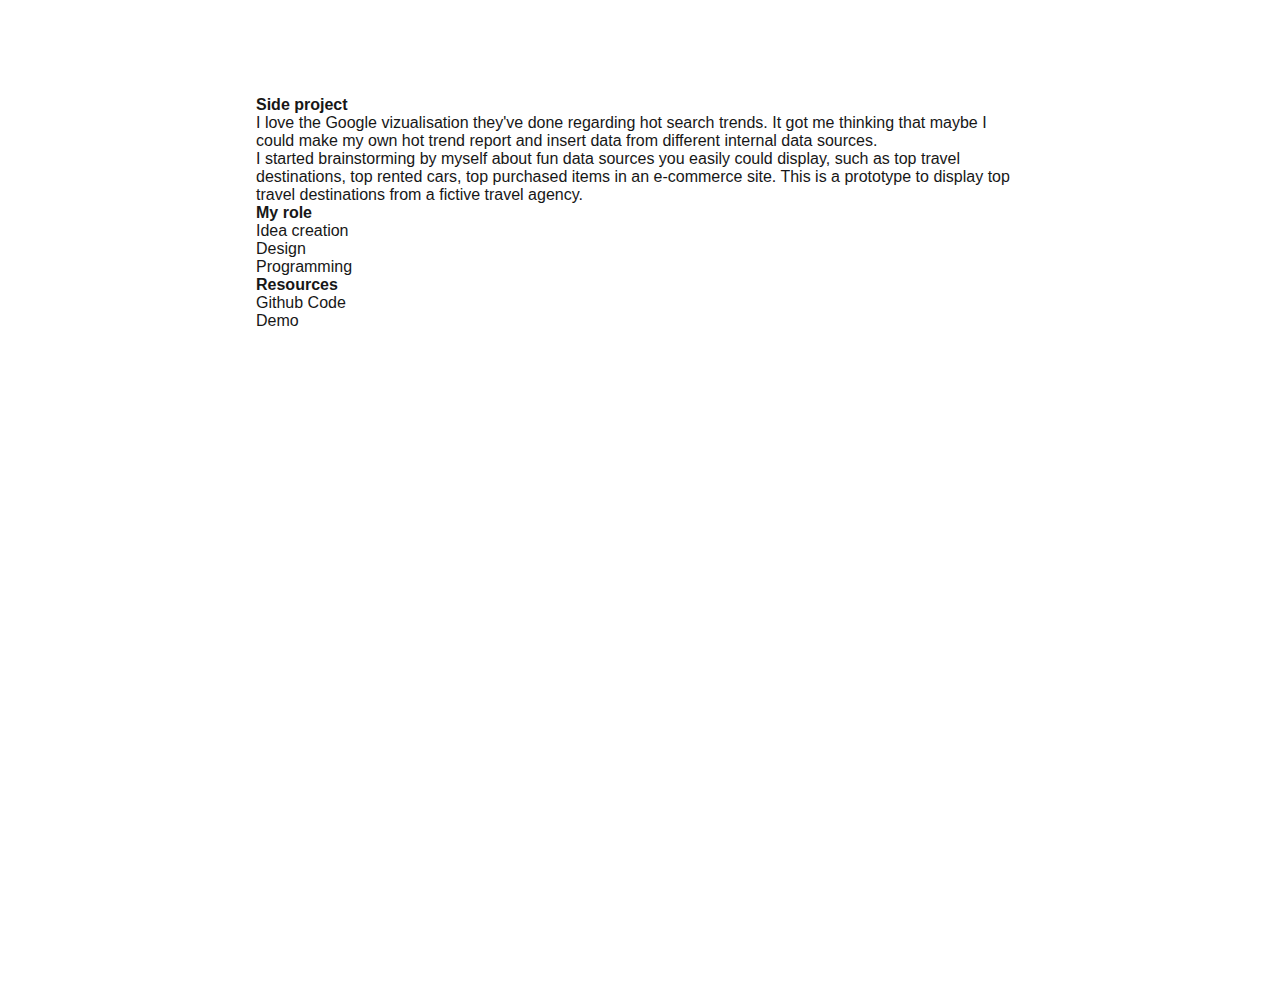
<file: internal-trend-report.html>
<!DOCTYPE html>
<html>
<head>
	<title>Jim Kollevik | Side project: Internal trend report</title>
	<link rel="shortcut icon" type="image/jpg" href="favicon.png"/>
	<meta charset="utf-8">
	<meta content="">
	<meta name="viewport" content="width=device-width, initial-scale=1.0">
	<link rel="preconnect" href="https://fonts.googleapis.com">
	<link rel="preconnect" href="https://fonts.gstatic.com" crossorigin>
	<link href="https://fonts.googleapis.com/css2?family=Poppins:wght@400;500&display=swap" rel="stylesheet"> 
	<link rel="stylesheet" type="text/css" href="default.css">


	
</head>
<body>

<div class="wrapper">
	<div class="col">
		<h4>Side project</h4>
		<p>
		I love the Google vizualisation they've done regarding hot search trends. It got me thinking that <span>maybe I could make my own</span> hot trend report and
		insert data from different internal data sources.
		</p>
		<p>
			I started brainstorming by myself <span>about fun data sources you easily could display</span>, such as top travel destinations, top rented cars, top purchased items
			in an e-commerce site. This is a <span>prototype to display top travel destinations</span> from a fictive travel agency.
		</p>
	</div><!-- end col -->
	<div class="col">
		<h4>My role</h4>
		<p>
			<span>Idea creation</span><br>
			<span>Design</span><br>
			<span>Programming</span><br>
		</p>
	</div><!-- end col -->
	<div class="col">
		<h4>Resources</h4>
		<a href="https://github.com/jimkollevik/internal-trend-report/" target="_blank">Github Code</a><br>
		<a href="https://jimkollevik.github.io/internal-trend-report/" target="_blank">Demo</a>
   		<br><br>
	</div><!-- end col -->
</div><!-- end wrapper -->
</body>
</html>
</file>
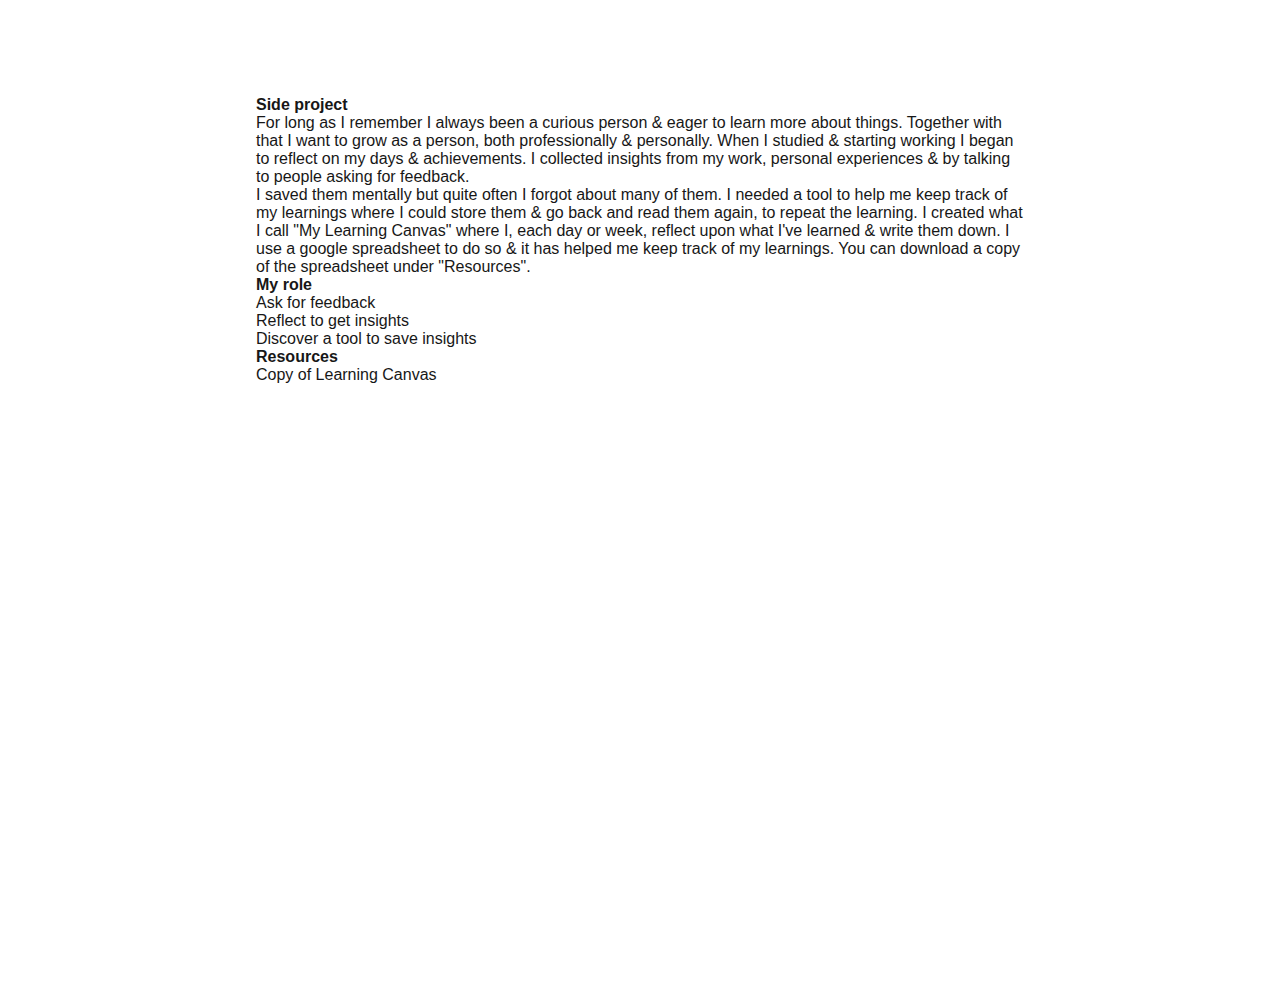
<file: learning-canvas.html>
<!DOCTYPE html>
<html>
<head>
	<title>Jim Kollevik | Side project: Learning canvas</title>
	<link rel="shortcut icon" type="image/jpg" href="favicon.png"/>
	<meta charset="utf-8">
	<meta content="">
	<meta name="viewport" content="width=device-width, initial-scale=1.0">
	<link rel="preconnect" href="https://fonts.googleapis.com">
	<link rel="preconnect" href="https://fonts.gstatic.com" crossorigin>
	<link href="https://fonts.googleapis.com/css2?family=Poppins:wght@400;500&display=swap" rel="stylesheet">
	<link rel="stylesheet" type="text/css" href="default.css">
</head>
<body>

<div class="wrapper">
	<div class="col">
		<h4>Side project</h4>
    <p>
      For long as I remember I always been a <span>curious person & eager to learn more about things</span>. Together with that I want to grow as a person, 
      both professionally & personally. When <span>I studied & starting working</span> I began to reflect on my days & achievements. I collected insights 
      from my <span>work, personal experiences & by talking</span> to people asking for feedback.
    </p>
    <p>
      I saved them <span>mentally</span> but quite often I forgot about many of them. I <span>needed a tool</span> to help me keep track of my learnings where I could store 
      them & go back and read them again, <span>to repeat the learning</span>. I created what I call "My Learning Canvas" where I, each day or week, reflect upon 
      what I've learned & <span>write them down</span>. I use a google spreadsheet to do so & it has helped me keep track of my learnings.
      You can download a copy of the spreadsheet under "Resources".
    </p>
	</div><!-- end col -->
	<div class="col">
		<h4>My role</h4>
		<p>
		<span>Ask for feedback</span>
		<br>
		<span>Reflect to get insights</span>
		<br>
		<span>Discover a tool to save insights</span>
		<br>
		</p>
	</div><!-- end col -->
	<div class="col">
		<h4>Resources</h4>
		<a href="#" target="_blank">Copy of Learning Canvas</a><br>
   		<br><br>
	</div><!-- end col -->
</div><!-- end wrapper -->
</body>
</html>
</file>
<file: default.css>
* {
	margin: 0;
	padding: 0;
}
body {
	font-family: Helvetica, sans-serif;
	font-weight: 300;
	color: #171717;
}
/* main styling */
.wrapper {
	width: 60%;
	height: 90vh;
	margin: 7.5% auto;
}
header {
	margin: 0 0 7% 0;
}
header p, footer p, .track {
	margin: 0 0 3px 0;
}
.content {
    min-height: calc(75% - 60px);
}
.content p {
	margin: 0 0 5px 0;
}
footer {;
	height: 60px;
}
/* font styling, colors etc */
.default-font {
	font-family: Helvetica, sans-serif;
	font-weight: 300;
	font-size: 13px;
}
header p, footer p {
	font-size: 13px;
}
.content {
	font-size: 27px;
	font-family: "DM Serif Display", serif;
	font-weight: 400;
	font-style: normal;
}
.light-grey {
	color: #D4D4D4;
}
.dark-grey {
	color: #A3A3A3;
}
.dark {
	color: #171717;
}
a {
	text-decoration: none;
	color: #171717;
}
.track a {
	color: #D4D4D4;
	font-size: 13px;
	text-transform: lowercase;
}
/* effects */
a:hover {
	text-decoration: underline;
}
/* dark mode styling */
@media (prefers-color-scheme: dark) {
	body {
		background-color: #171717;
	}
	.dark, a {
		color: #D9AF62;
	}
	h1 {
		color: #D4D4D4;
	}
}

/* mobile device styling */
@media screen and (max-width: 480px) {
	.wrapper {
		width: 90%;
	}
	.content {
    	min-height: calc(98% - 60px);
    	font-size: 5.1vw;
}
}
</file>
